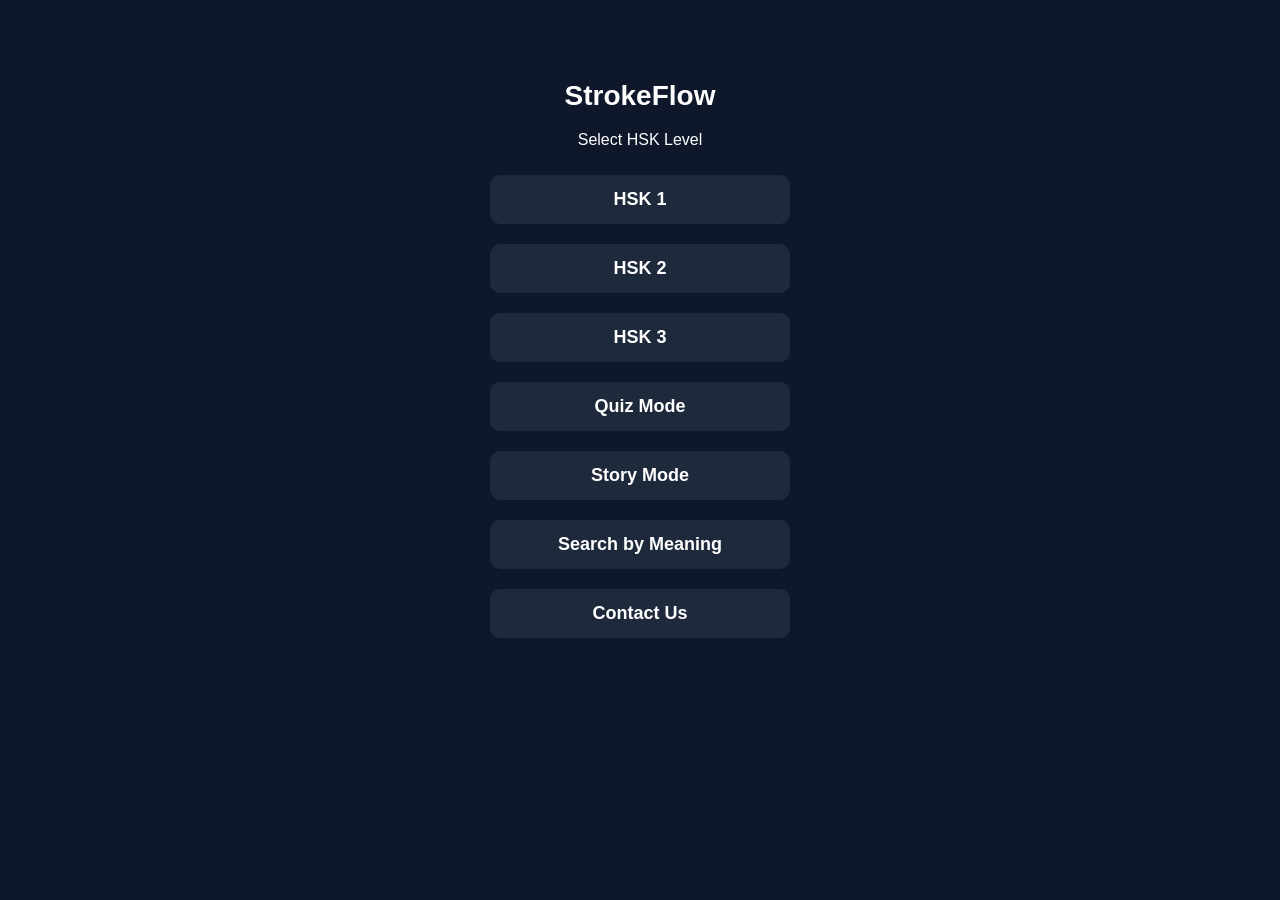
<file: index.html>
<!DOCTYPE html>
<html lang="en">
<head>
  <meta name="viewport" content="width=device-width, initial-scale=1.0">
  <title>StrokeFlow</title>
  <link rel="stylesheet" href="style.css">
</head>
<body>

  <div class="container">
    <h1>StrokeFlow</h1>
    <p>Select HSK Level</p>

    <div class="level-buttons">
      <button onclick="selectLevel('hsk1')">HSK 1</button>
      <button onclick="selectLevel('hsk2')">HSK 2</button>
      <button onclick="selectLevel('hsk3')">HSK 3</button>
      <button onclick="location.href='quiz.html'">Quiz Mode</button>
      <button onclick="location.href='stories.html'" class="menu-btn">Story Mode</a>
      <button onclick="location.href='search.html'">Search by Meaning</button>
      <button onclick="location.href='contact.html'">Contact Us</button>
    </div>
  </div>

  <script>
    function selectLevel(level) {
      localStorage.setItem("level", level);
      window.location.href = "characters.html";
    }
  </script>

</body>
</html>
</file>
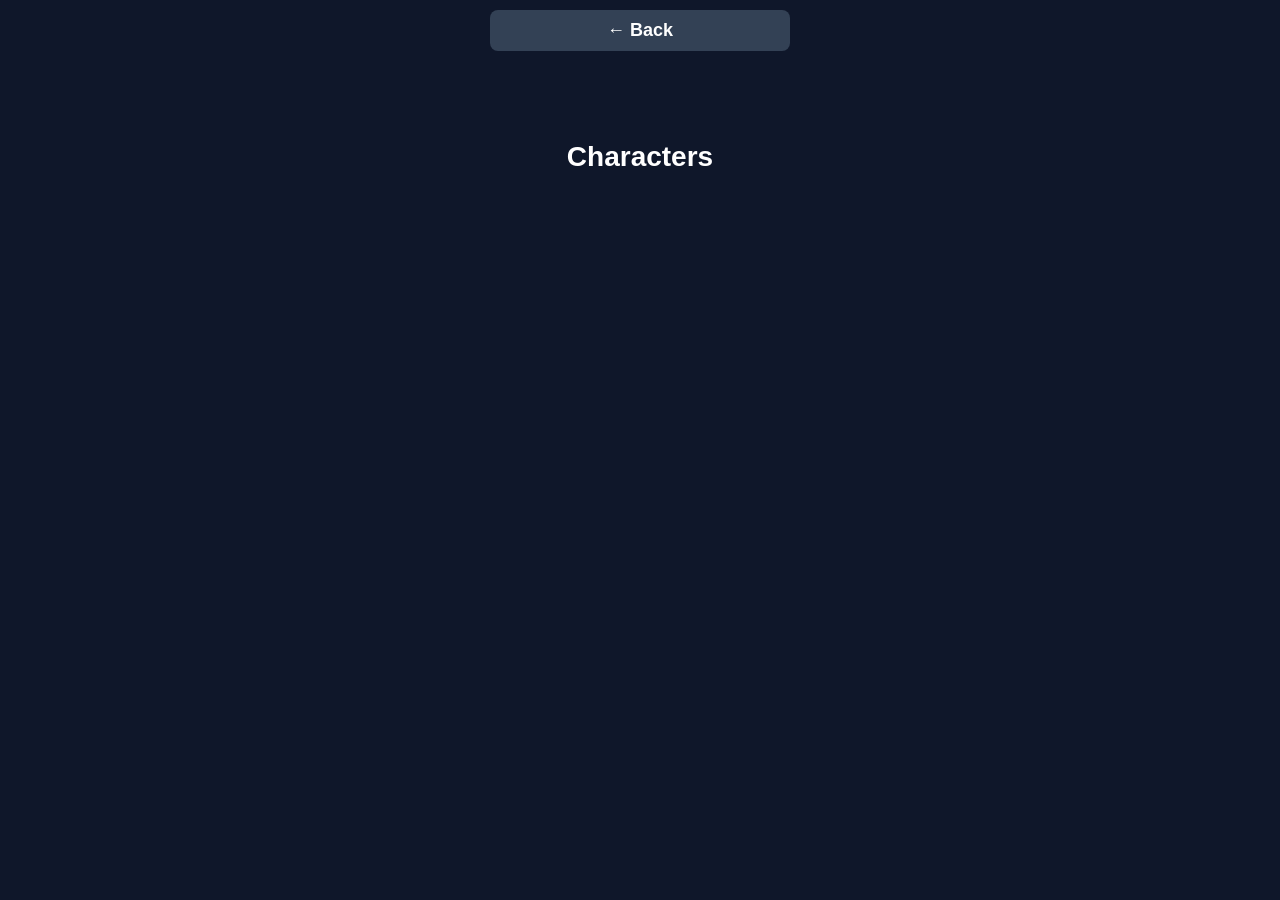
<file: characters.html>
<!DOCTYPE html>
<html lang="en">
<head>
  <meta name="viewport" content="width=device-width, initial-scale=1.0">
  <title>Characters</title>
  <link rel="stylesheet" href="style.css">
</head>
<body>
    <button class="back-btn" onclick="goBack()">← Back</button>

  <div class="container">
    <h1>Characters</h1>
    <div id="characterList"></div>
  </div>

  <script src="characters.js"></script>
</body>
</html>
</file>
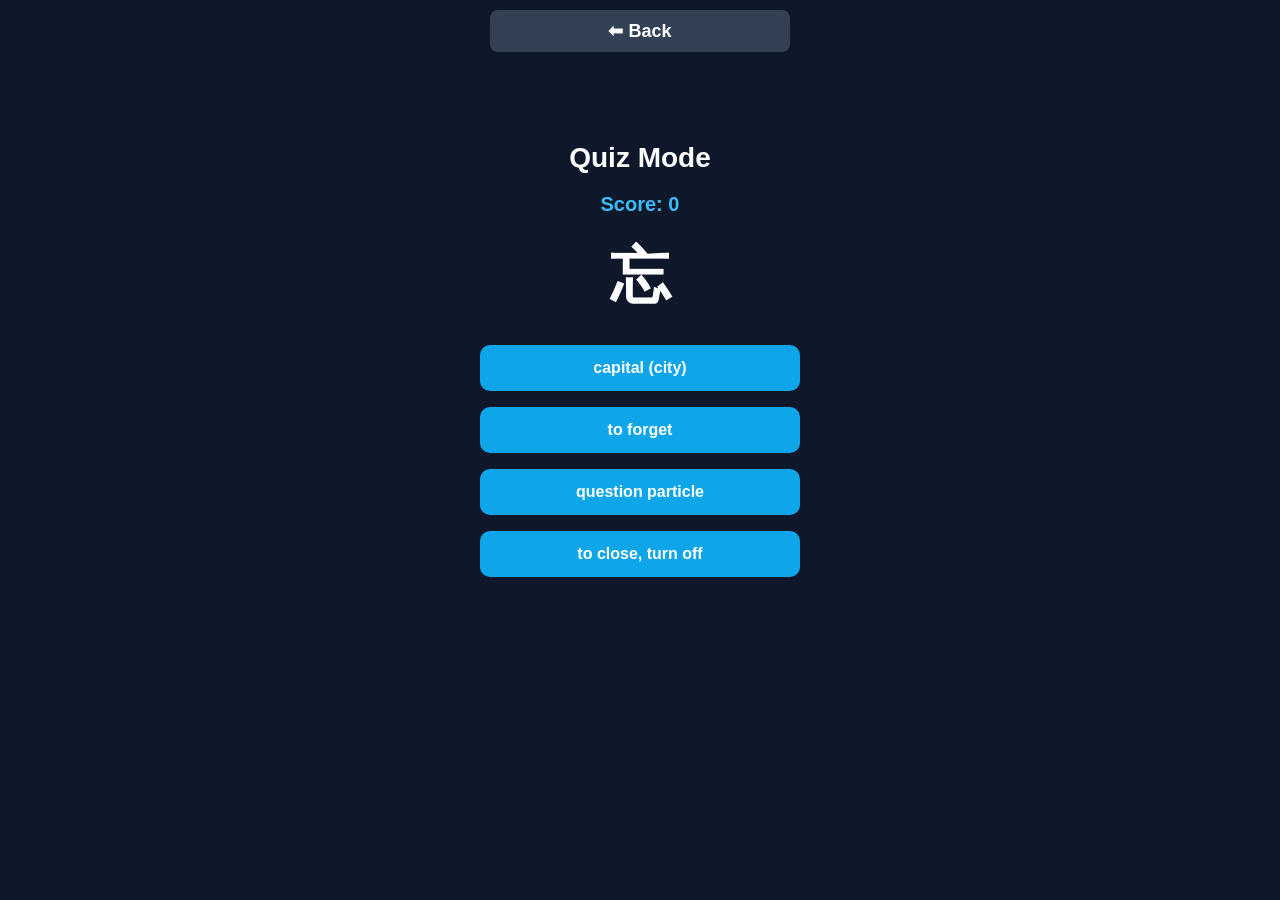
<file: quiz.html>
<!DOCTYPE html>
<html lang="en">
<head>
  <meta charset="UTF-8">
  <title>Quiz Mode</title>
  <link rel="stylesheet" href="style.css">
</head>
<body>

<button class="back-btn" onclick="goBack()">⬅ Back</button>

<div class="container">
  <h1>Quiz Mode</h1>

  <h2 id="score">Score: 0</h2>

  <h2 id="questionChar">你</h2>

  <div id="options"></div>

  <p id="result"></p>

  <button id="nextBtn" onclick="nextQuestion()" style="display:none;">
    Next
  </button>
</div>

<script src="quiz.js"></script>

</body>
</html>
</file>
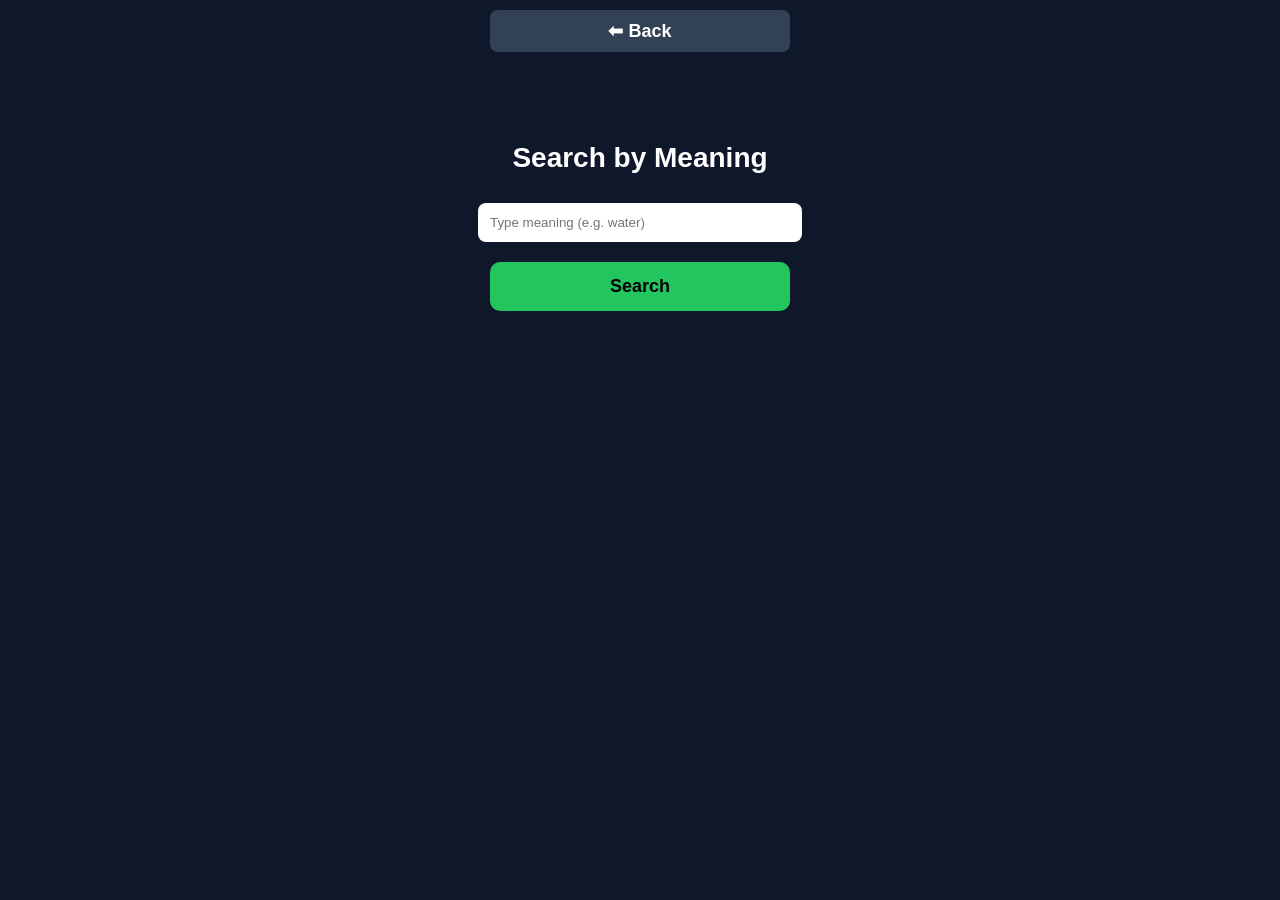
<file: search.html>
<!DOCTYPE html>
<html lang="en">
<head>
  <meta charset="UTF-8">
  <title>Search</title>
  <link rel="stylesheet" href="style.css">
</head>
<body>

<button class="back-btn" onclick="goBack()">⬅ Back</button>

<div class="container">
  <h1>Search by Meaning</h1>

  <input type="text" id="searchInput" placeholder="Type meaning (e.g. water)">
  <button onclick="search()">Search</button>

  <div id="results"></div>
</div>

<script src="search.js"></script>

</body>
</html>
</file>
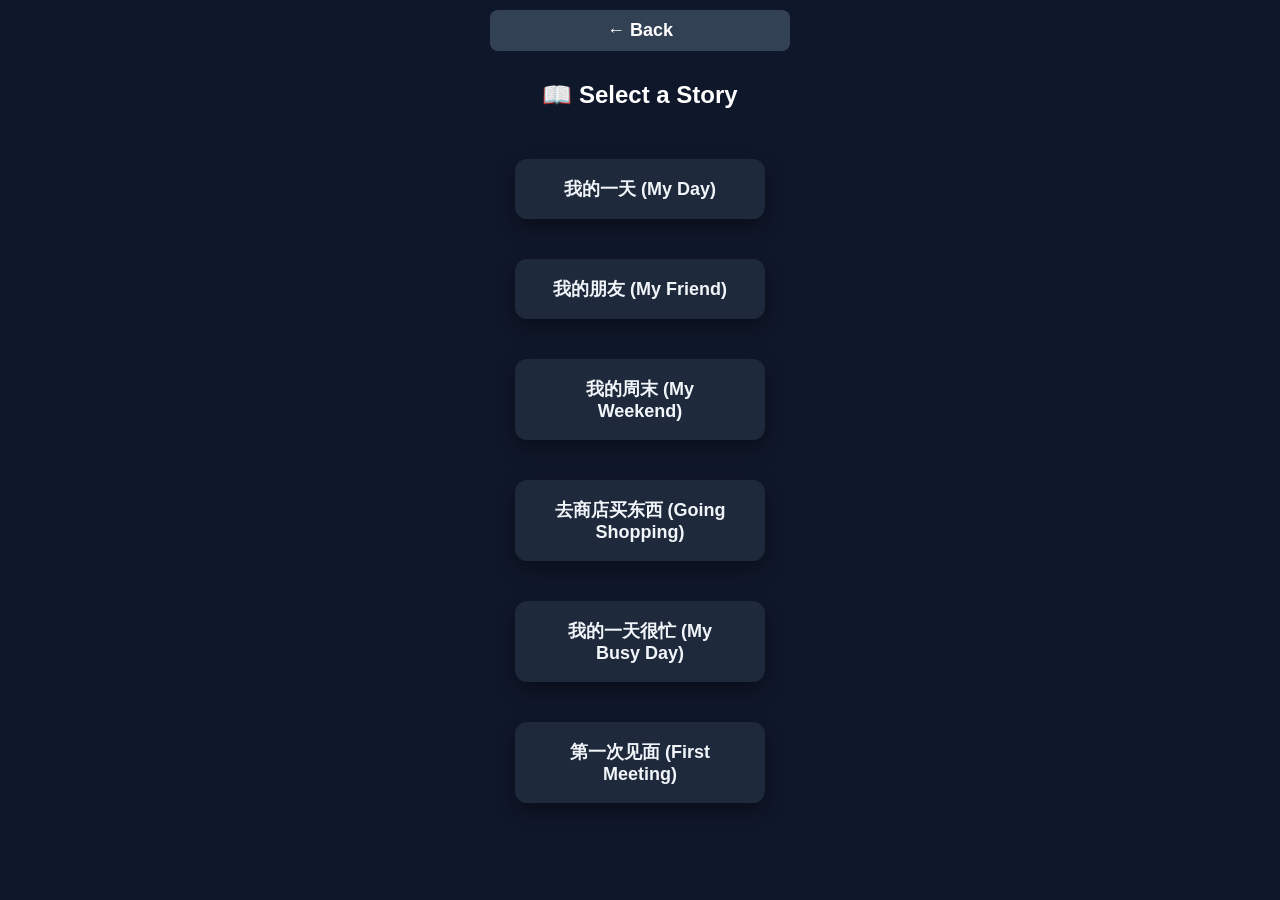
<file: stories.html>
<!DOCTYPE html>
<html>
<head>
  <meta name="viewport" content="width=device-width, initial-scale=1.0">
  <title>Stories</title>
  <link rel="stylesheet" href="style.css">
</head>

<body>

<button class="back-btn" onclick="goBack()">← Back</button>

<h2>📖 Select a Story</h2>

<div id="storyList"></div>

<script src="stories.js"></script>

</body>
</html>
</file>
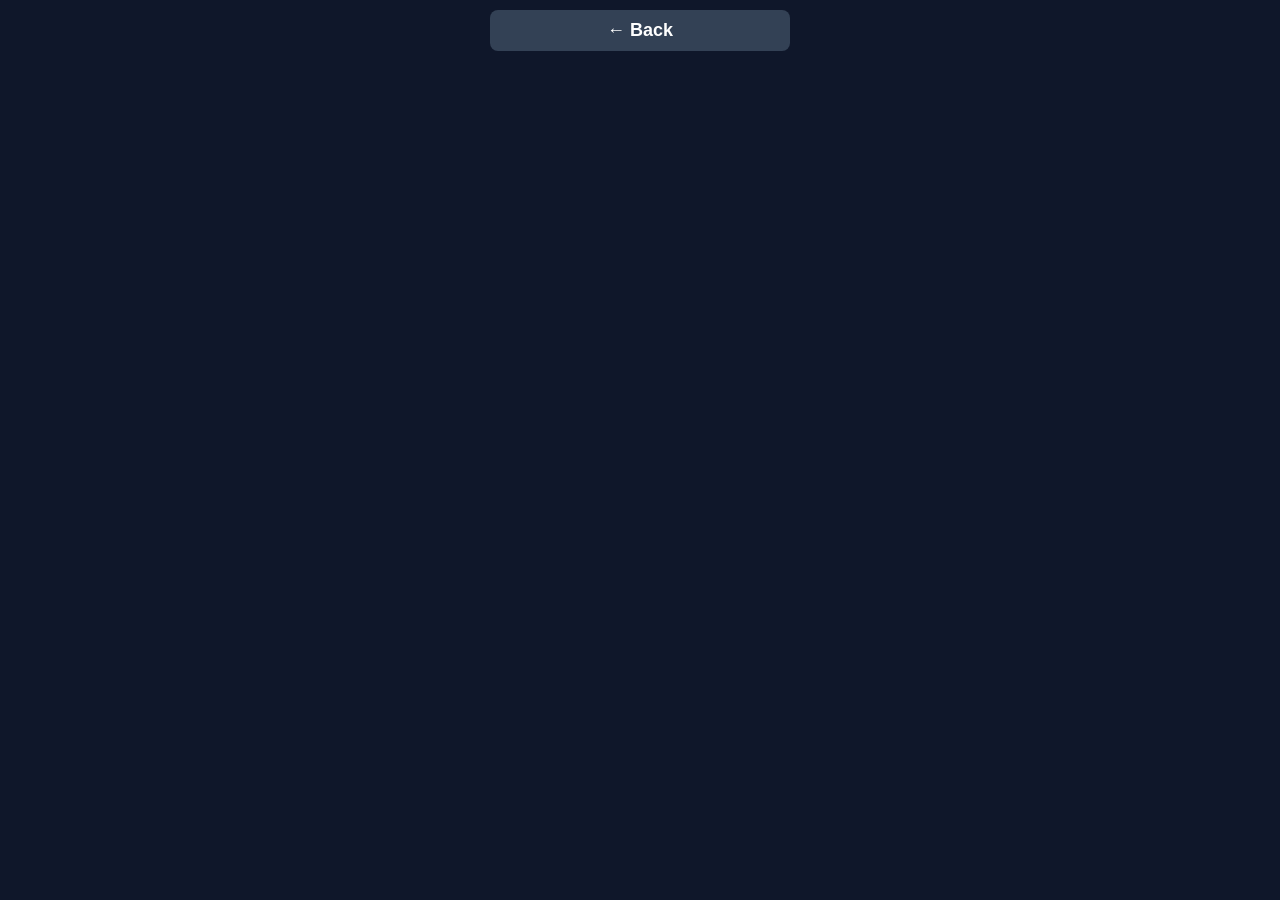
<file: story-viewer.html>
<!DOCTYPE html>
<html>
<head>
  <meta name="viewport" content="width=device-width, initial-scale=1.0">
  <title>Story</title>
  <link rel="stylesheet" href="style.css">
</head>

<body>

<button class="back-btn" onclick="goBack()">← Back</button>

<div id="storyContainer"></div>

<div id="popup" class="hidden">
  <p id="popupWord"></p>
  <p id="popupMeaning"></p>
  <p id="popupPinyin"></p>
  <button onclick="playSound()">🔊</button>
</div>

<script src="story-viewer.js"></script>

</body>
</html>
</file>
<file: style.css>
/* ===== GLOBAL ===== */
body {
  margin: 0;
  padding: 0;
  background: #0f172a;
  color: white;
  font-family: Arial, sans-serif;
  text-align: center;
}

/* ===== CONTAINER ===== */
.container {
  width: 90%;
  max-width: 500px;
  margin: 80px auto;
}

/* ===== HEADINGS ===== */
h1 {
  font-size: 28px;
}

p {
  font-size: 16px;
}

/* ===== BUTTONS (GLOBAL) ===== */
button {
  width: 90%;
  max-width: 300px;
  padding: 14px;
  margin: 10px auto;
  font-size: 18px;
  font-weight: bold;
  border: none;
  border-radius: 10px;
  cursor: pointer;
  background: #22c55e;
  color: black;
  touch-action: manipulation;
}

button:hover {
  background: #16a34a;
}

/* ===== LEVEL BUTTONS ===== */
.level-buttons button {
  background: #1e293b;
  color: white;
}

.level-buttons button:hover {
  background: #334155;
}

/* ===== CHARACTER LIST ===== */
#characterList button {
  background: #0ea5e9;
  color: white;
  font-size: 20px;
}

#characterList button:hover {
  background: #0284c7;
}

/* ===== CHARACTER DISPLAY ===== */
#charDisplay {
  font-size: 48px;
  margin: 10px 0;
}

/* ===== PINYIN ===== */
.pinyin {
  font-size: 20px;
  color: #38bdf8;
  margin-bottom: 10px;
}

/* ===== INFO BOX ===== */
.info-box {
  background: #1e293b;
  padding: 15px;
  border-radius: 10px;
  margin: 15px auto;
  width: 100%;
  max-width: 400px;
}

.example-pinyin {
  color: #94a3b8;
  font-style: italic;
}

.explanation {
  margin-top: 10px;
  color: #cbd5f5;
}

/* ===== HANZI WRITER AREA ===== */
#character-target {
  width: 180px;
  height: 180px;
  margin: 20px auto;
}

/* ===== BACK BUTTON ===== */
.back-btn {
  display: inline-block;
  margin: 10px;
  padding: 10px 16px;
  background: #334155;
  color: white;
  border-radius: 8px;
}

.back-btn:hover {
  background: #475569;
}

/* ===== MOBILE RESPONSIVE ===== */
@media (max-width: 480px) {
  h1 {
    font-size: 24px;
  }

  #charDisplay {
    font-size: 40px;
  }

  #character-target {
    width: 150px;
    height: 150px;
  }
}

#options {
  display: flex;
  flex-direction: column;
  align-items: center;
}

#options button {
  width: 90%;
  max-width: 320px;
  margin: 8px 0;
  padding: 14px;
  font-size: 16px;
  border-radius: 10px;
  background: #0ea5e9;
  color: white;
  border: none;
}

#options button:hover {
  background: #0284c7;
}

#questionChar {
  font-size: 60px;
  margin: 20px 0;
}

#result {
  margin-top: 15px;
  font-size: 18px;
}

#score {
  font-size: 20px;
  color: #38bdf8;
  margin-bottom: 10px;
}

input {
  width: 90%;
  max-width: 300px;
  padding: 12px;
  margin: 10px 0;
  border-radius: 8px;
  border: none;
}

#results div {
  background: #1e293b;
  margin: 10px auto;
  padding: 10px;
  border-radius: 10px;
  width: 90%;
  max-width: 300px;
}

#results h2 {
  font-size: 32px;
}

textarea {
  width: 90%;
  max-width: 300px;
  height: 100px;
  padding: 10px;
  margin: 10px 0;
  border-radius: 8px;
  border: none;
}

form {
  display: flex;
  flex-direction: column;
  align-items: center;
}

#status {
  margin-top: 10px;
  color: #22c55e;
}


.hidden {
  display: none;
}

span {
  cursor: pointer;
  margin: 5px;
}

.word {
  margin: 5px;
}

/* ===== STORIES PAGE ===== */

#storyList {
  margin-top: 40px;
  display: flex;
  flex-direction: column;
  align-items: center;
  gap: 20px;
}

.story-btn {
  background: #1e293b;
  color: #f1f5f9;
  border: none;
  padding: 18px 30px;
  font-size: 18px;
  border-radius: 12px;
  cursor: pointer;
  width: 250px;

  transition: 0.2s;
  box-shadow: 0 8px 20px rgba(0,0,0,0.4);
}

.story-btn:hover {
  background: #38bdf8;
  color: black;
  transform: scale(1.05);
}

/* ===== STORY VIEWER ===== */

#storyContainer {
  max-width: 900px;
  margin: 120px auto;
  display: flex;
  flex-wrap: wrap;
  justify-content: center;
  gap: 12px;

  font-size: 32px;
}

/* 🔥 WORD STYLE */
.word {
  background: #1e293b;
  color: #e2e8f0;

  padding: 10px 16px;
  border-radius: 10px;

  cursor: pointer;

  transition: 0.2s;
  box-shadow: 0 5px 15px rgba(0,0,0,0.4);
}

/* hover */
.word:hover {
  background: #38bdf8;
  color: black;
  transform: scale(1.1);
}

/* clicked */
.word.active {
  background: #22c55e;
  color: black;
}

/* popup upgrade */
#popup {
  position: fixed;
  background: #1e293b;
  color: white;
  padding: 10px 14px;
  border-radius: 10px;
  font-size: 14px;
  display: none;
  z-index: 1000;
  box-shadow: 0 8px 20px rgba(0,0,0,0.5);
}
</file>
